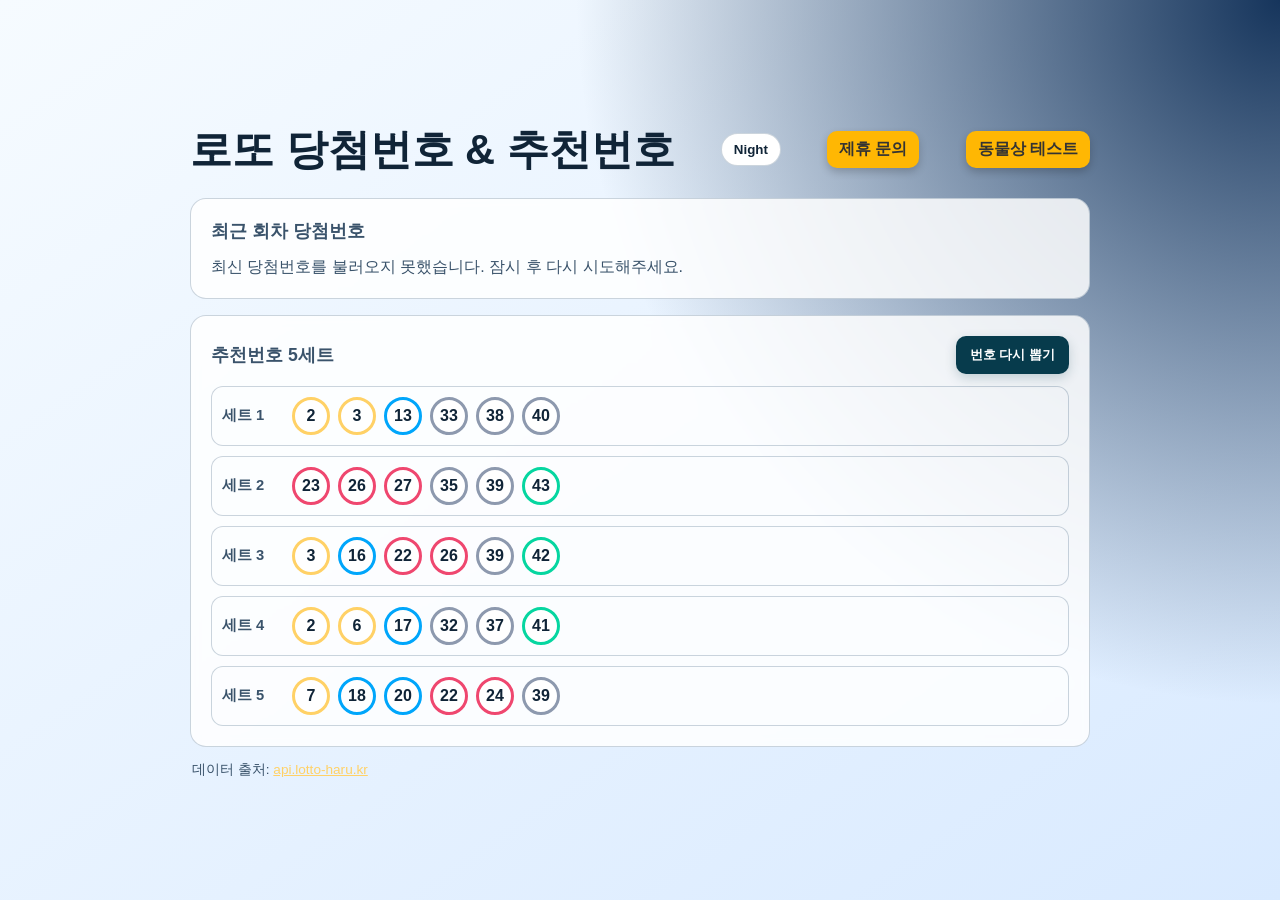
<file: index.html>
<!DOCTYPE html>
<html lang="ko">
<head>
    <meta charset="UTF-8">
    <meta name="viewport" content="width=device-width, initial-scale=1.0">
    <title>로또 당첨번호 & 추천번호</title>
    <link rel="stylesheet" href="style.css">
</head>
<body>
    <div class="container">
        <div class="topbar">
            <h1>로또 당첨번호 & 추천번호</h1>
            <button id="theme-toggle" type="button" aria-label="day night 전환">Night</button>
            <a href="contact.html" class="contact-button">제휴 문의</a>
            <a href="animal_test.html" class="animal-test-button">동물상 테스트</a>
        </div>

        <section class="card">
            <h2>최근 회차 당첨번호</h2>
            <div id="latest-result">
                <p class="loading">최신 당첨번호를 불러오는 중...</p>
            </div>
        </section>

        <section class="card">
            <div class="card-header">
                <h2>추천번호 5세트</h2>
                <button id="generate-btn" type="button">번호 다시 뽑기</button>
            </div>
            <div id="lotto-sets-container"></div>
        </section>

        <p class="source">
            데이터 출처:
            <a href="https://api.lotto-haru.kr/win/analysis" target="_blank" rel="noopener noreferrer">api.lotto-haru.kr</a>
        </p>
    </div>
    <template id="number-template">
        <span class="number"></span>
    </template>
    <script src="main.js"></script>
</body>
</html>
</file>
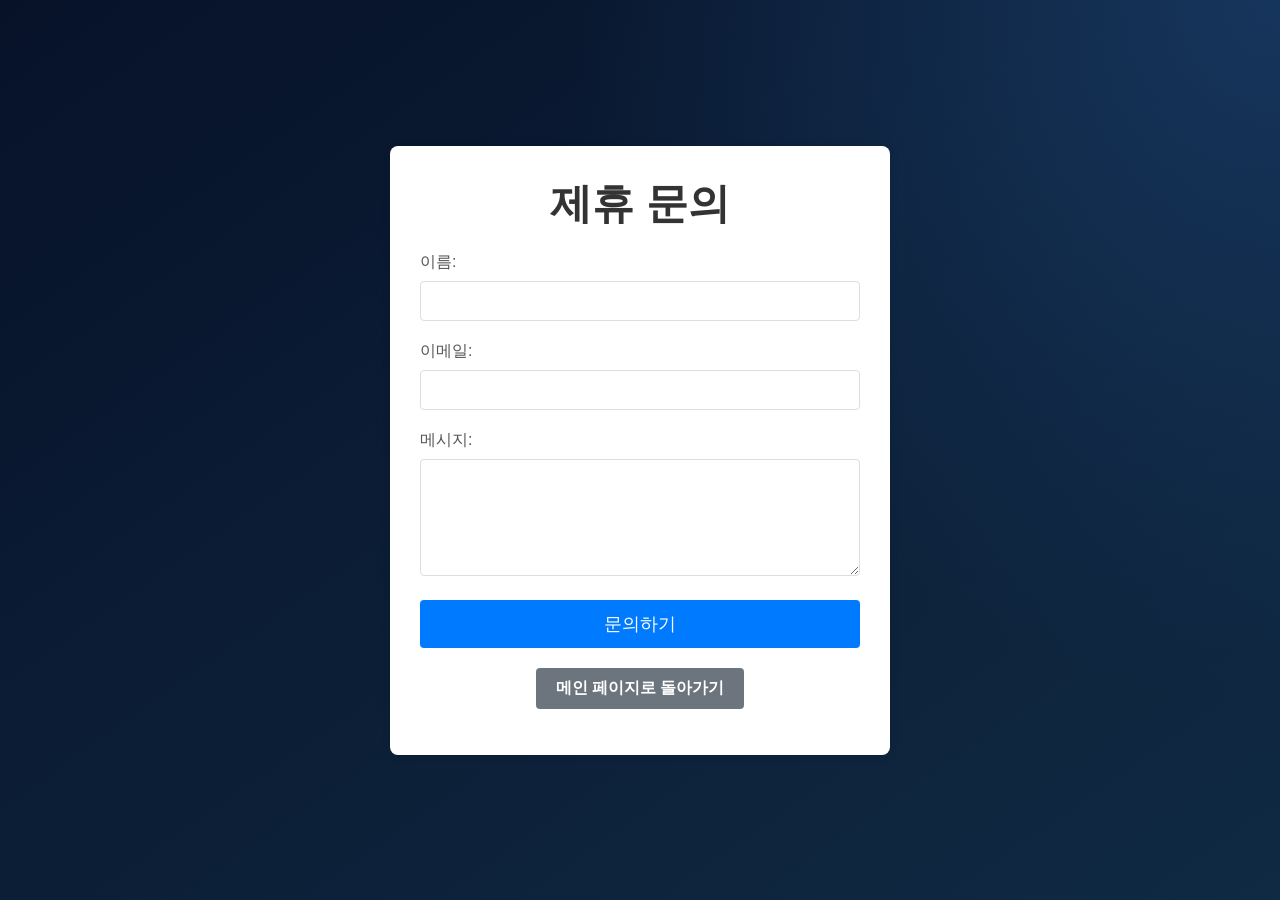
<file: contact.html>
<!DOCTYPE html>
<html lang="ko">
<head>
    <meta charset="UTF-8">
    <meta name="viewport" content="width=device-width, initial-scale=1.0">
    <title>제휴 문의</title>
    <link rel="stylesheet" href="style.css">
</head>
<body>
    <div class="contact-container">
        <h1>제휴 문의</h1>
        <form action="https://formspree.io/f/maqdjeew" method="POST">
            <label for="name">이름:</label>
            <input type="text" id="name" name="name" required>

            <label for="email">이메일:</label>
            <input type="email" id="email" name="_replyto" required>

            <label for="message">메시지:</label>
            <textarea id="message" name="message" rows="5" required></textarea>

            <button type="submit">문의하기</button>
        </form>
        <p class="back-to-main"><a href="index.html">메인 페이지로 돌아가기</a></p>
    </div>
</body>
</html>
</file>
<file: style.css>
:root {
  --bg-1: #071229;
  --bg-2: #102a43;
  --card-bg: rgba(255, 255, 255, 0.08);
  --card-border: rgba(255, 255, 255, 0.2);
  --text-main: #f8fbff;
  --text-sub: #c3d3ea;
  --btn: #00c2ff;
  --btn-hover: #3ad6ff;
  --ball-bg: #ffffff;
  --ball-text: #1a2435;
}

* {
  box-sizing: border-box;
}

body.day-mode {
  --bg-1: #f6fbff;
  --bg-2: #d9eaff;
  --card-bg: rgba(255, 255, 255, 0.84);
  --card-border: rgba(4, 48, 87, 0.2);
  --text-main: #102437;
  --text-sub: #3a536b;
  --btn: #073b4c;
  --btn-hover: #0f4e64;
  --ball-bg: #ffffff;
  --ball-text: #102437;
}

body {
  margin: 0;
  min-height: 100vh;
  font-family: "Noto Sans KR", "Apple SD Gothic Neo", sans-serif;
  color: var(--text-main);
  background: radial-gradient(circle at top right, #16355c 0%, transparent 45%),
    linear-gradient(145deg, var(--bg-1), var(--bg-2));
  display: flex;
  justify-content: center;
  align-items: center;
  padding: 24px;
}

.container {
  width: min(900px, 100%);
}

.topbar {
  display: flex;
  justify-content: space-between;
  align-items: center;
  gap: 14px;
  margin-bottom: 20px;
  flex-wrap: wrap; /* Allow wrapping for multiple buttons */
}

h1 {
  margin: 0;
  font-size: clamp(1.8rem, 4vw, 2.6rem);
}

#theme-toggle {
  border: 1px solid var(--card-border);
  background: rgba(255, 255, 255, 0.12);
  color: var(--text-main);
  font-weight: 700;
  padding: 8px 12px;
  border-radius: 999px;
  cursor: pointer;
  white-space: nowrap;
}

body.day-mode #theme-toggle {
  background: #ffffff;
}

.card {
  background: var(--card-bg);
  border: 1px solid var(--card-border);
  border-radius: 16px;
  padding: 20px;
  backdrop-filter: blur(5px);
}

.card + .card {
  margin-top: 16px;
}

h2 {
  margin: 0 0 14px;
  font-size: 1.1rem;
  color: var(--text-sub);
}

.card-header {
  display: flex;
  justify-content: space-between;
  align-items: center;
  gap: 8px;
  margin-bottom: 12px;
}

.card-header h2 {
  margin: 0;
}

#generate-btn {
  border: none;
  background: var(--btn);
  color: #ffffff;
  font-weight: 700;
  padding: 10px 14px;
  border-radius: 10px;
  cursor: pointer;
  box-shadow: 0 6px 18px rgba(0, 194, 255, 0.35);
}

#generate-btn:hover {
  background: var(--btn-hover);
}

body.day-mode #generate-btn {
  color: #ffffff;
  box-shadow: 0 4px 12px rgba(7, 59, 76, 0.2);
}

.summary {
  margin: 0 0 12px;
  font-weight: 700;
}

.numbers-row,
.lotto-set {
  display: flex;
  align-items: center;
  flex-wrap: wrap;
  gap: 8px;
}

#lotto-sets-container {
  display: grid;
  gap: 10px;
}

.lotto-set {
  padding: 10px;
  border-radius: 12px;
  border: 1px solid var(--card-border);
  background: rgba(255, 255, 255, 0.04);
}

.set-label {
  min-width: 62px;
  font-size: 0.92rem;
  color: var(--text-sub);
  font-weight: 700;
}

.number {
  width: 38px;
  height: 38px;
  border-radius: 50%;
  display: inline-flex;
  align-items: center;
  justify-content: center;
  font-weight: 700;
  color: var(--ball-text);
  background: var(--ball-bg);
  border: 3px solid transparent;
}

.number.bonus {
  background: #fff6d6;
  border-color: #ffb703;
  color: #5c3700;
}

.number.range-1 {
  border-color: #ffd166;
}

.number.range-2 {
  border-color: #00a6fb;
}

.number.range-3 {
  border-color: #ef476f;
}

.number.range-4 {
  border-color: #8d99ae;
}

.number.range-5 {
  border-color: #06d6a0;
}

.plus-sign {
  font-weight: 800;
  margin: 0 2px;
}

.loading,
.error {
  margin: 0;
  color: var(--text-sub);
}

.source {
  margin: 14px 2px 0;
  font-size: 0.85rem;
  color: var(--text-sub);
}

.source a {
  color: #ffd166;
}

/* Contact form specific styles */
.contact-button, .animal-test-button {
  background-color: #ffb703; /* Highlight color */
  color: #333; /* Darker text for contrast */
  font-weight: 700;
  padding: 8px 12px;
  border-radius: 10px; /* Slightly rounded */
  cursor: pointer;
  text-decoration: none;
  white-space: nowrap;
  border: none;
  box-shadow: 0 4px 8px rgba(0, 0, 0, 0.2); /* Add shadow for depth */
  transition: background-color 0.3s ease;
}

.contact-button:hover, .animal-test-button:hover {
  background-color: #ffa000; /* Darker hover */
}

body.day-mode .contact-button, body.day-mode .animal-test-button {
  background-color: #ffb703;
  color: #333;
}

body.day-mode .contact-button:hover, body.day-mode .animal-test-button:hover {
  background-color: #ffa000;
}

.contact-container, .animal-test-container {
    background-color: #ffffff;
    padding: 30px;
    border-radius: 8px;
    box-shadow: 0 0 10px rgba(0, 0, 0, 0.1);
    width: 100%;
    max-width: 500px;
    box-sizing: border-box;
}

.contact-container h1, .animal-test-container h1 {
    text-align: center;
    color: #333;
    margin-bottom: 20px;
}

.contact-container form label, .animal-test-container label {
    display: block;
    margin-bottom: 8px;
    color: #555;
}

.contact-container form input[type="text"],
.contact-container form input[type="email"],
.contact-container form textarea,
.animal-test-container .file-input,
.animal-test-container .action-button {
    width: 100%;
    padding: 10px;
    margin-bottom: 20px;
    border: 1px solid #ddd;
    border-radius: 4px;
    box-sizing: border-box;
    font-size: 16px;
}

.contact-container form input[type="text"]:focus,
.contact-container form input[type="email"]:focus,
.contact-container form textarea:focus {
    border-color: #007bff;
    outline: none;
    box-shadow: 0 0 5px rgba(0, 123, 255, 0.25);
}

.contact-container form button, .animal-test-container .action-button {
    background-color: #007bff;
    color: white;
    padding: 12px 20px;
    border: none;
    border-radius: 4px;
    cursor: pointer;
    font-size: 18px;
    width: 100%;
}

.contact-container form button:hover, .animal-test-container .action-button:hover {
    background-color: #0056b3;
}

.back-to-main {
  text-align: center;
  margin-top: 20px;
}

.back-to-main a {
  display: inline-block; /* Make it block-level for padding/margins */
  background-color: #6c757d; /* Grey button color */
  color: white;
  padding: 10px 20px;
  border-radius: 4px;
  text-decoration: none;
  font-weight: 700;
  transition: background-color 0.3s ease;
}

.back-to-main a:hover {
  background-color: #5a6268; /* Darker grey on hover */
  text-decoration: none; /* Remove underline on hover */
}

/* Animal Test Specific Styles */
.animal-test-container {
    text-align: center;
}

.animal-test-container p {
    color: #666;
    margin-bottom: 25px;
}

.image-preview-area {
    margin: 20px auto;
    width: 250px;
    height: 250px;
    border: 2px dashed #ccc;
    display: flex;
    justify-content: center;
    align-items: center;
    overflow: hidden;
    position: relative;
    border-radius: 8px;
}

#uploaded-image {
    max-width: 100%;
    max-height: 100%;
    display: block;
    object-fit: contain;
}

#upload-placeholder {
    color: #999;
    font-style: italic;
    position: absolute;
}

.prediction-result {
    margin-top: 20px;
    padding: 15px;
    background-color: #f0f8ff;
    border: 1px solid #cceeff;
    border-radius: 8px;
    color: #333;
    font-size: 1.1em;
    font-weight: bold;
}

.prediction-result div {
    font-weight: normal;
    margin-top: 5px;
    color: #555;
}


@media (max-width: 640px) {
  body {
    padding: 14px;
  }

  .topbar {
    align-items: flex-start;
    flex-direction: column;
  }

  .card {
    padding: 14px;
  }

  .card-header {
    flex-direction: column;
    align-items: flex-start;
  }
}
</file>
